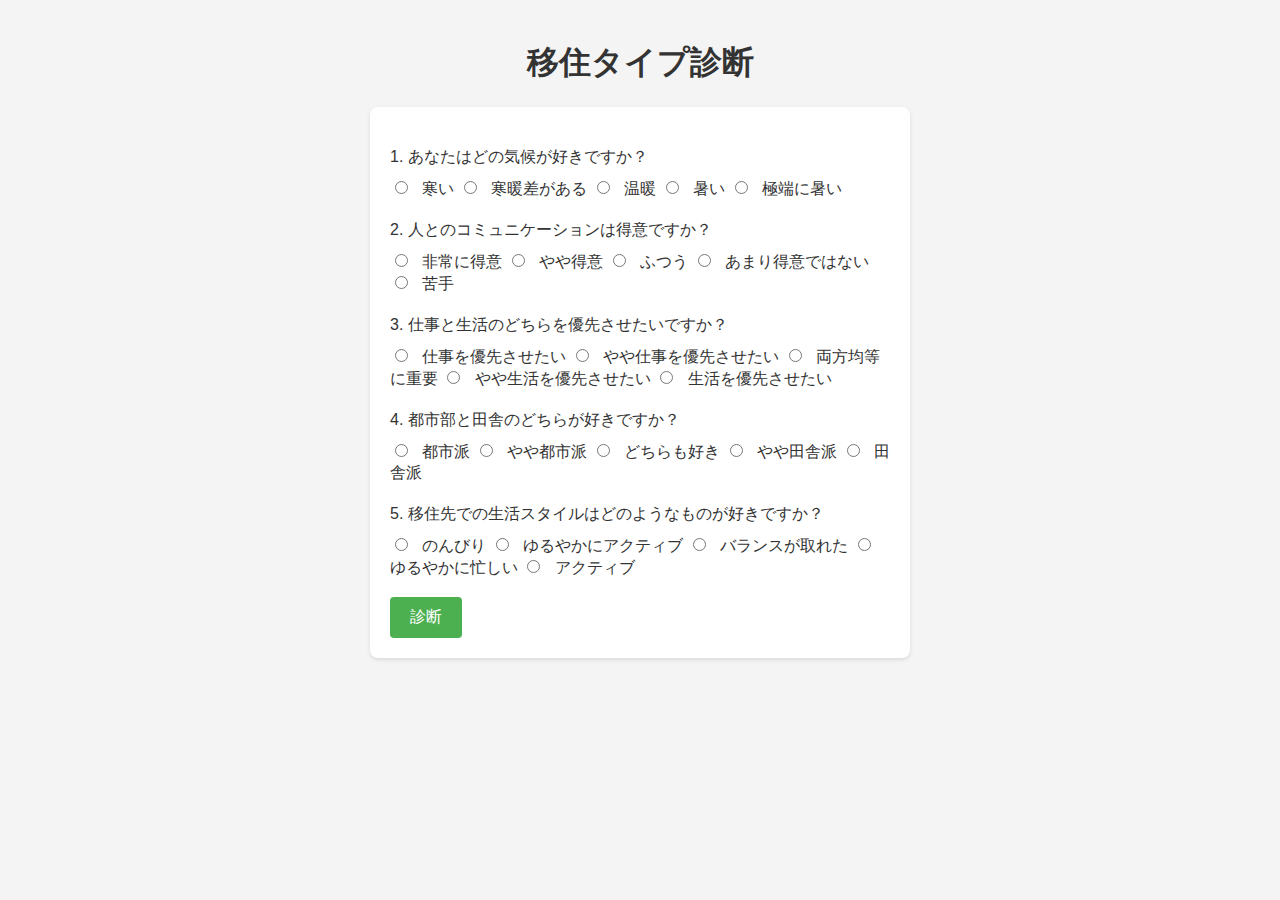
<file: templates/index.html>
<!DOCTYPE html>
<html>

<head>
    <title>移住タイプ診断</title>
    <link rel="stylesheet" type="text/css" href="../static/style.css">
</head>

<body>
    <h1>移住タイプ診断</h1>
    <form method="post" action="/result">
        <p>1. あなたはどの気候が好きですか？</p>
        <input type="radio" name="q1" value="1"> 寒い
        <input type="radio" name="q1" value="2"> 寒暖差がある
        <input type="radio" name="q1" value="3"> 温暖
        <input type="radio" name="q1" value="4"> 暑い
        <input type="radio" name="q1" value="5"> 極端に暑い
        <br>

        <p>2. 人とのコミュニケーションは得意ですか？</p>
        <input type="radio" name="q2" value="1"> 非常に得意
        <input type="radio" name="q2" value="2"> やや得意
        <input type="radio" name="q2" value="3"> ふつう
        <input type="radio" name="q2" value="4"> あまり得意ではない
        <input type="radio" name="q2" value="5"> 苦手
        <br>

        <p>3. 仕事と生活のどちらを優先させたいですか？</p>
        <input type="radio" name="q3" value="1"> 仕事を優先させたい
        <input type="radio" name="q3" value="2"> やや仕事を優先させたい
        <input type="radio" name="q3" value="3"> 両方均等に重要
        <input type="radio" name="q3" value="4"> やや生活を優先させたい
        <input type="radio" name="q3" value="5"> 生活を優先させたい
        <br>

        <p>4. 都市部と田舎のどちらが好きですか？</p>
        <input type="radio" name="q4" value="1"> 都市派
        <input type="radio" name="q4" value="2"> やや都市派
        <input type="radio" name="q4" value="3"> どちらも好き
        <input type="radio" name="q4" value="4"> やや田舎派
        <input type="radio" name="q4" value="5"> 田舎派
        <br>

        <p>5. 移住先での生活スタイルはどのようなものが好きですか？</p>
        <input type="radio" name="q5" value="1"> のんびり
        <input type="radio" name="q5" value="2"> ゆるやかにアクティブ
        <input type="radio" name="q5" value="3"> バランスが取れた
        <input type="radio" name="q5" value="4"> ゆるやかに忙しい
        <input type="radio" name="q5" value="5"> アクティブ
        <br>

        <br>
        <input type="submit" value="診断">
    </form>
</body>

</html>
</file>
<file: static/style.css>
/* style.css */
body {
    font-family: 'Arial', sans-serif;
    background-color: #f4f4f4;
    margin: 0;
    padding: 20px;
    color: #333;
}

h1 {
    color: #333;
    text-align: center;
}

form {
    background-color: #fff;
    padding: 20px;
    border-radius: 8px;
    box-shadow: 0 2px 4px rgba(0, 0, 0, 0.1);
    max-width: 500px;
    margin: auto;
}

p {
    margin: 20px 0 10px;
}

input[type="radio"] {
    margin-right: 10px;
}

input[type="submit"] {
    background-color: #4CAF50;
    color: white;
    padding: 10px 20px;
    border: none;
    border-radius: 4px;
    cursor: pointer;
    font-size: 16px;
}

input[type="submit"]:hover {
    background-color: #45a049;
}

img {
    display: block;
    margin: 20px auto;
    /* 画像を中央に配置 */
    max-width: 100%;
    /* 画像が画面幅を超えないようにする */
    height: auto;
    /* 画像のアスペクト比を保持 */
}

strong {
    color: #4CAF50;
    /* 診断結果のテキストを強調 */
}

/* レスポンシブデザインのためのスタイル */
@media (max-width: 600px) {
    body {
        padding: 10px;
    }

    h1 {
        font-size: 24px;
    }

    p {
        font-size: 14px;
    }
}

.resultpage{
    background-color: #fff;
        padding: 20px;
        border-radius: 8px;
        box-shadow: 0 2px 4px rgba(0, 0, 0, 0.1);
        max-width: 500px;
        margin: auto;
}
</file>
